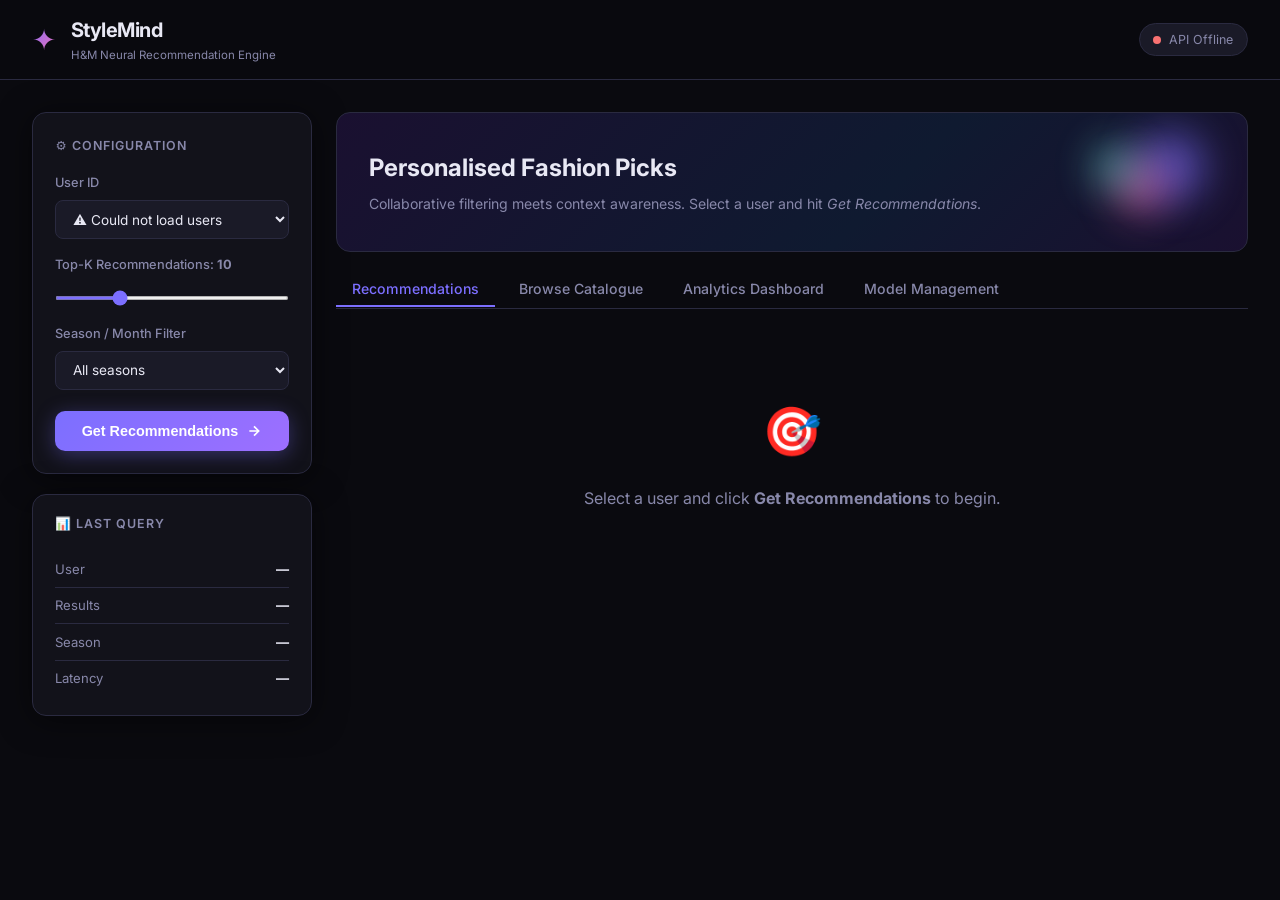
<file: Frontend/index.html>
<!DOCTYPE html>
<html lang="en">

<head>
  <meta charset="UTF-8" />
  <meta name="viewport" content="width=device-width, initial-scale=1.0" />
  <title>H&M Neural Recommendation Engine</title>
  <meta name="description"
    content="Context-aware fashion recommendations powered by collaborative filtering on the H&M dataset." />
  <link rel="preconnect" href="https://fonts.googleapis.com" />
  <link rel="preconnect" href="https://fonts.gstatic.com" crossorigin />
  <link href="https://fonts.googleapis.com/css2?family=Inter:wght@300;400;500;600;700;800&display=swap"
    rel="stylesheet" />
  <link rel="stylesheet" href="style.css" />
  <script src="https://cdn.plot.ly/plotly-2.35.2.min.js" charset="utf-8"></script>
</head>

<body>


  <!-- ─── HEADER ─── -->
  <header class="header">
    <div class="header-inner">
      <div class="logo">
        <span class="logo-icon">✦</span>
        <div>
          <h1>StyleMind</h1>
          <p>H&M Neural Recommendation Engine</p>
        </div>
      </div>
      <div class="header-badge">
        <span class="dot" id="status-dot"></span>
        <span id="status-text">Connecting…</span>
      </div>
    </div>
  </header>

  <!-- ─── MAIN LAYOUT ─── -->
  <main class="main">

    <!-- ── SIDEBAR ── -->
    <aside class="sidebar">
      <section class="card">
        <h2 class="section-title">⚙ Configuration</h2>

        <label class="field-label" for="user-select">User ID</label>
        <select id="user-select" class="select">
          <option value="">Loading users…</option>
        </select>

        <label class="field-label" for="topk-range">
          Top-K Recommendations: <strong id="topk-val">10</strong>
        </label>
        <input type="range" id="topk-range" class="range" min="3" max="30" value="10" />

        <label class="field-label" for="month-select">Season / Month Filter</label>
        <select id="month-select" class="select">
          <option value="">All seasons</option>
          <option value="12">❄ Winter (Dec)</option>
          <option value="1">❄ Winter (Jan)</option>
          <option value="2">❄ Winter (Feb)</option>
          <option value="3">🌸 Spring (Mar)</option>
          <option value="4">🌸 Spring (Apr)</option>
          <option value="5">🌸 Spring (May)</option>
          <option value="6">☀ Summer (Jun)</option>
          <option value="7">☀ Summer (Jul)</option>
          <option value="8">☀ Summer (Aug)</option>
          <option value="9">🍂 Autumn (Sep)</option>
          <option value="10">🍂 Autumn (Oct)</option>
          <option value="11">🍂 Autumn (Nov)</option>
        </select>

        <button class="btn-primary" id="recommend-btn" onclick="fetchRecommendations()">
          <span>Get Recommendations</span>
          <svg width="16" height="16" viewBox="0 0 24 24" fill="none" stroke="currentColor" stroke-width="2.5">
            <path d="M5 12h14M12 5l7 7-7 7" />
          </svg>
        </button>
      </section>

      <!-- Stats card -->
      <section class="card stats-card">
        <h2 class="section-title">📊 Last Query</h2>
        <div class="stat-row"><span>User</span><strong id="stat-user">—</strong></div>
        <div class="stat-row"><span>Results</span><strong id="stat-count">—</strong></div>
        <div class="stat-row"><span>Season</span><strong id="stat-month">—</strong></div>
        <div class="stat-row"><span>Latency</span><strong id="stat-latency">—</strong></div>
      </section>
    </aside>

    <!-- ── CONTENT ── -->
    <div class="content">

      <!-- Hero banner -->
      <div class="hero-banner">
        <div class="hero-text">
          <h2>Personalised Fashion Picks</h2>
          <p>Collaborative filtering meets context awareness. Select a user and hit <em>Get Recommendations</em>.</p>
        </div>
        <div class="hero-graphic">
          <div class="orb orb1"></div>
          <div class="orb orb2"></div>
          <div class="orb orb3"></div>
        </div>
      </div>

      <!-- Tabs -->
      <div class="tabs">
        <button class="tab active" id="tab-recs" onclick="switchTab('recs')">Recommendations</button>
        <button class="tab" id="tab-browse" onclick="switchTab('browse')">Browse Catalogue</button>
        <button class="tab" id="tab-analytics" onclick="switchTab('analytics')">Analytics Dashboard</button>
        <button class="tab" id="tab-train" onclick="switchTab('train')">Model Management</button>
      </div>

      <!-- Recommendations grid -->
      <div id="panel-recs">
        <div id="rec-grid" class="grid">
          <div class="empty-state">
            <div class="empty-icon">🎯</div>
            <p>Select a user and click <strong>Get Recommendations</strong> to begin.</p>
          </div>
        </div>
        <div id="rec-loader" class="loader hidden">
          <div class="spinner"></div>
          <p>Computing recommendations…</p>
        </div>
      </div>

      <!-- Catalogue panel -->
      <div id="panel-browse" class="hidden">
        <div id="cat-grid" class="grid">
          <div class="empty-state">
            <div class="empty-icon">👗</div>
            <p>Loading catalogue…</p>
          </div>
        </div>
        <div class="pagination">
          <button class="btn-ghost" id="cat-prev" onclick="changePage(-1)">← Prev</button>
          <span id="cat-page">Page 1</span>
          <button class="btn-ghost" id="cat-next" onclick="changePage(1)">Next →</button>
        </div>
      </div>

      <!-- Analytics panel -->
      <div id="panel-analytics" class="hidden">
        <div class="analytics-header">
            <div class="stat-box">
                <h4 id="count-users">0</h4>
                <p>Unique Users</p>
            </div>
            <div class="stat-box">
                <h4 id="count-items">0</h4>
                <p>Unique Items</p>
            </div>
            <div class="stat-box">
                <h4 id="count-interactions">0</h4>
                <p>Interactions</p>
            </div>
        </div>
        <div class="chart-container grid-charts">
            <div id="chart-seasonal" class="chart"></div>
            <div id="chart-user" class="chart"></div>
        </div>
      </div>

      <!-- Training panel -->
      <div id="panel-train" class="hidden">
        <div class="card training-card">
            <h3>🧠 Neural Model Training</h3>
            <p>Retrain the Neural Collaborative Filtering model using the latest interaction data.</p>
            <div class="training-info">
                <span>Epochs: 3</span>
                <span>Batch Size: 256</span>
            </div>
            <button class="btn-primary" id="train-btn" onclick="triggerTraining()">
                <span>🚀 Start Model Training</span>
            </button>
            <div id="train-progress-container" class="hidden">
                <div class="progress-bar-wrap">
                    <div id="train-progress-fill" class="progress-fill"></div>
                </div>
                <p id="train-status">Initializing...</p>
            </div>
        </div>
      </div>

    </div>
  </main>

  <script src="script.js"></script>
</body>

</html>
</file>
<file: Frontend/style.css>
/* ─── Reset & Base ─── */
*,
*::before,
*::after {
  box-sizing: border-box;
  margin: 0;
  padding: 0;
}

:root {
  --bg: #0a0a0f;
  --surface: #12121a;
  --surface2: #1a1a27;
  --border: #2a2a40;
  --accent: #7c6fff;
  --accent2: #ff6fb0;
  --accent3: #6fffe9;
  --text: #e8e8f4;
  --text-muted: #8888aa;
  --radius: 14px;
  --shadow: 0 4px 32px rgba(0, 0, 0, .5);
}

html {
  font-size: 16px;
  scroll-behavior: smooth;
}

body {
  font-family: 'Inter', system-ui, sans-serif;
  background: var(--bg);
  color: var(--text);
  min-height: 100vh;
  line-height: 1.6;
}

/* ─── Header ─── */
.header {
  position: sticky;
  top: 0;
  z-index: 100;
  background: rgba(10, 10, 15, .85);
  backdrop-filter: blur(16px);
  border-bottom: 1px solid var(--border);
}

.header-inner {
  max-width: 1400px;
  margin: auto;
  padding: .9rem 2rem;
  display: flex;
  align-items: center;
  justify-content: space-between;
}

.logo {
  display: flex;
  align-items: center;
  gap: .9rem;
}

.logo-icon {
  font-size: 1.8rem;
  background: linear-gradient(135deg, var(--accent), var(--accent2));
  -webkit-background-clip: text;
  background-clip: text;
  -webkit-text-fill-color: transparent;
  animation: pulse 3s ease-in-out infinite;
}

@keyframes pulse {

  0%,
  100% {
    opacity: 1
  }

  50% {
    opacity: .6
  }
}

.logo h1 {
  font-size: 1.25rem;
  font-weight: 700;
  letter-spacing: -.5px;
}

.logo p {
  font-size: .72rem;
  color: var(--text-muted);
}

.header-badge {
  display: flex;
  align-items: center;
  gap: .5rem;
  padding: .35rem .85rem;
  background: var(--surface2);
  border: 1px solid var(--border);
  border-radius: 999px;
  font-size: .78rem;
  color: var(--text-muted);
}

.dot {
  width: 8px;
  height: 8px;
  border-radius: 50%;
  background: #555;
  transition: background .4s;
}

.dot.online {
  background: #4ade80;
  box-shadow: 0 0 8px #4ade80;
}

.dot.offline {
  background: #f87171;
}

/* ─── Main layout ─── */
.main {
  max-width: 1400px;
  margin: 2rem auto;
  padding: 0 2rem;
  display: grid;
  grid-template-columns: 280px 1fr;
  gap: 1.5rem;
}

/* ─── Cards / Sidebar ─── */
.sidebar {
  display: flex;
  flex-direction: column;
  gap: 1.25rem;
}

.card {
  background: var(--surface);
  border: 1px solid var(--border);
  border-radius: var(--radius);
  padding: 1.4rem;
  box-shadow: var(--shadow);
}

.section-title {
  font-size: .78rem;
  font-weight: 600;
  letter-spacing: .08em;
  text-transform: uppercase;
  color: var(--text-muted);
  margin-bottom: 1.1rem;
}

.field-label {
  display: block;
  font-size: .8rem;
  font-weight: 500;
  color: var(--text-muted);
  margin: 1rem 0 .4rem;
}

.field-label:first-of-type {
  margin-top: 0;
}

.select,
.range {
  width: 100%;
  background: var(--surface2);
  border: 1px solid var(--border);
  border-radius: 8px;
  color: var(--text);
  padding: .6rem .8rem;
  font-size: .85rem;
  font-family: inherit;
  outline: none;
  transition: border-color .2s;
  appearance: auto;
}

.select:focus {
  border-color: var(--accent);
}

.range {
  padding: 0;
  height: 4px;
  cursor: pointer;
  accent-color: var(--accent);
  border: none;
  background: var(--border);
}

.range::-webkit-slider-thumb {
  accent-color: var(--accent);
}

.btn-primary {
  display: flex;
  align-items: center;
  justify-content: center;
  gap: .5rem;
  width: 100%;
  margin-top: 1.3rem;
  padding: .75rem 1rem;
  background: linear-gradient(135deg, var(--accent), #9d6fff);
  border: none;
  border-radius: 10px;
  color: #fff;
  font-size: .9rem;
  font-weight: 600;
  cursor: pointer;
  transition: transform .15s, box-shadow .15s, opacity .15s;
  box-shadow: 0 4px 20px rgba(124, 111, 255, .35);
}

.btn-primary:hover {
  transform: translateY(-2px);
  box-shadow: 0 8px 28px rgba(124, 111, 255, .5);
}

.btn-primary:active {
  transform: translateY(0);
}

.btn-primary:disabled {
  opacity: .5;
  cursor: not-allowed;
  transform: none;
}

/* Stats */
.stats-card {
  padding: 1.2rem 1.4rem;
}

.stat-row {
  display: flex;
  justify-content: space-between;
  align-items: center;
  padding: .45rem 0;
  border-bottom: 1px solid var(--border);
  font-size: .82rem;
}

.stat-row:last-child {
  border-bottom: none;
}

.stat-row span {
  color: var(--text-muted);
}

.stat-row strong {
  color: var(--text);
}

/* ─── Content area ─── */
.content {
  display: flex;
  flex-direction: column;
  gap: 1.25rem;
}

/* Hero */
.hero-banner {
  background: linear-gradient(135deg, #1a1030 0%, #0f1a30 60%, #1a1030 100%);
  border: 1px solid var(--border);
  border-radius: var(--radius);
  padding: 1.8rem 2rem;
  display: flex;
  align-items: center;
  justify-content: space-between;
  overflow: hidden;
  position: relative;
}

.hero-text h2 {
  font-size: 1.5rem;
  font-weight: 700;
}

.hero-text p {
  font-size: .88rem;
  color: var(--text-muted);
  margin-top: .35rem;
}

.hero-graphic {
  position: relative;
  width: 120px;
  height: 80px;
  flex-shrink: 0;
}

.orb {
  position: absolute;
  border-radius: 50%;
  filter: blur(20px);
  opacity: .6;
  animation: float 6s ease-in-out infinite;
}

.orb1 {
  width: 70px;
  height: 70px;
  background: var(--accent);
  top: -10px;
  right: 10px;
  animation-delay: 0s;
}

.orb2 {
  width: 50px;
  height: 50px;
  background: var(--accent2);
  top: 20px;
  right: 50px;
  animation-delay: 2s;
}

.orb3 {
  width: 40px;
  height: 40px;
  background: var(--accent3);
  top: 5px;
  right: 80px;
  animation-delay: 4s;
}

@keyframes float {

  0%,
  100% {
    transform: translateY(0)
  }

  50% {
    transform: translateY(-12px)
  }
}

/* Tabs */
.tabs {
  display: flex;
  gap: .5rem;
  border-bottom: 1px solid var(--border);
  padding-bottom: .1rem;
}

.tab {
  background: none;
  border: none;
  color: var(--text-muted);
  font-family: inherit;
  font-size: .88rem;
  font-weight: 500;
  padding: .5rem 1rem;
  cursor: pointer;
  border-radius: 8px 8px 0 0;
  transition: color .2s, background .2s;
  border-bottom: 2px solid transparent;
}

.tab:hover {
  color: var(--text);
  background: var(--surface);
}

.tab.active {
  color: var(--accent);
  border-bottom-color: var(--accent);
}

/* ─── Grid ─── */
.grid {
  display: grid;
  grid-template-columns: repeat(auto-fill, minmax(210px, 1fr));
  gap: 1rem;
}

/* Item card */
.item-card {
  background: var(--surface);
  border: 1px solid var(--border);
  border-radius: var(--radius);
  padding: 1.1rem;
  display: flex;
  flex-direction: column;
  gap: .5rem;
  transition: transform .2s, border-color .2s, box-shadow .2s;
  cursor: default;
  animation: fadeIn .4s ease both;
}

@keyframes fadeIn {
  from {
    opacity: 0;
    transform: translateY(10px)
  }

  to {
    opacity: 1;
    transform: translateY(0)
  }
}

.item-card:hover {
  transform: translateY(-4px);
  border-color: var(--accent);
  box-shadow: 0 8px 32px rgba(124, 111, 255, .2);
}

.item-card-img {
  width: 100%;
  height: 260px;
  object-fit: cover;
  border-radius: 10px;
  margin-bottom: .2rem;
  background: var(--surface2);
}

.item-card-icon {
  font-size: 2rem;
  text-align: center;
  background: var(--surface2);
  border-radius: 10px;
  padding: .6rem;
}

.item-card-name {
  font-size: .88rem;
  font-weight: 600;
  line-height: 1.3;
}

.item-card-type {
  font-size: .73rem;
  color: var(--text-muted);
}

.item-card-tags {
  display: flex;
  flex-wrap: wrap;
  gap: .3rem;
  margin-top: .2rem;
}

.tag {
  font-size: .65rem;
  padding: .15rem .45rem;
  border-radius: 999px;
  border: 1px solid var(--border);
  color: var(--text-muted);
}

.tag.accent {
  border-color: var(--accent);
  color: var(--accent);
}

.tag.accent2 {
  border-color: var(--accent2);
  color: var(--accent2);
}

.score-bar-wrap {
  margin-top: .4rem;
}

.score-label {
  display: flex;
  justify-content: space-between;
  font-size: .7rem;
  color: var(--text-muted);
  margin-bottom: .2rem;
}

.score-bar {
  height: 4px;
  border-radius: 999px;
  background: var(--border);
  overflow: hidden;
}

.score-fill {
  height: 100%;
  border-radius: 999px;
  background: linear-gradient(90deg, var(--accent), var(--accent2));
  transition: width .6s ease;
}

.pop-badge {
  font-size: .68rem;
  color: var(--accent3);
  display: flex;
  align-items: center;
  gap: .25rem;
}

/* Empty state */
.empty-state {
  grid-column: 1/-1;
  display: flex;
  flex-direction: column;
  align-items: center;
  justify-content: center;
  padding: 4rem 2rem;
  color: var(--text-muted);
  text-align: center;
  gap: 1rem;
}

.empty-icon {
  font-size: 3rem;
}

/* Loader */
.loader {
  display: flex;
  flex-direction: column;
  align-items: center;
  gap: 1rem;
  padding: 3rem;
  color: var(--text-muted);
}

.spinner {
  width: 36px;
  height: 36px;
  border: 3px solid var(--border);
  border-top-color: var(--accent);
  border-radius: 50%;
  animation: spin .8s linear infinite;
}

@keyframes spin {
  to {
    transform: rotate(360deg);
  }
}

/* Pagination */
.pagination {
  display: flex;
  align-items: center;
  justify-content: center;
  gap: 1rem;
  margin-top: 1.2rem;
  font-size: .85rem;
  color: var(--text-muted);
}

.btn-ghost {
  background: var(--surface2);
  border: 1px solid var(--border);
  color: var(--text);
  border-radius: 8px;
  padding: .45rem .9rem;
  font-family: inherit;
  font-size: .82rem;
  cursor: pointer;
  transition: border-color .2s;
}

.btn-ghost:hover {
  border-color: var(--accent);
  color: var(--accent);
}

.btn-ghost:disabled {
  opacity: .35;
  cursor: not-allowed;
}

.hidden {
  display: none !important;
}

/* ─── Responsive ─── */
@media (max-width: 900px) {
  .main {
    grid-template-columns: 1fr;
  }

  .hero-graphic {
    display: none;
  }
}

@media (max-width: 600px) {
  .header-inner {
    padding: .8rem 1rem;
  }

  .main {
    padding: 0 1rem;
    margin: 1rem auto;
  }
}

/* ─── NEW: Analytics & Training ─── */
.analytics-header {
  display: grid;
  grid-template-columns: repeat(3, 1fr);
  gap: 1rem;
  margin-bottom: 1rem;
}

.stat-box {
  background: var(--surface);
  border: 1px solid var(--border);
  border-radius: var(--radius);
  padding: 1.5rem;
  text-align: center;
}

.stat-box h4 {
  font-size: 1.8rem;
  font-weight: 800;
  margin-bottom: .2rem;
  background: linear-gradient(135deg, var(--accent), var(--accent3));
  -webkit-background-clip: text;
  -webkit-text-fill-color: transparent;
}

.stat-box p {
  font-size: .8rem;
  color: var(--text-muted);
}

.chart-container {
  background: var(--surface);
  border: 1px solid var(--border);
  border-radius: var(--radius);
  padding: 1rem;
  min-height: 400px;
}

.grid-charts {
  display: grid;
  grid-template-columns: 1fr 1fr;
  gap: 1rem;
}

@media (max-width: 1000px) {
  .grid-charts {
    grid-template-columns: 1fr;
  }
}

.chart {
  width: 100%;
  height: 100%;
  min-height: 350px;
}

.training-card {
  text-align: center;
  max-width: 600px;
  margin: 2rem auto;
}

.training-card h3 {
  margin-bottom: .5rem;
}

.training-card p {
  color: var(--text-muted);
  font-size: .9rem;
  margin-bottom: 1.5rem;
}

.training-info {
  display: flex;
  justify-content: center;
  gap: 2rem;
  margin-bottom: 1.5rem;
  font-size: .85rem;
  color: var(--accent);
  font-weight: 600;
}

#train-progress-container {
  margin-top: 2rem;
}

.progress-bar-wrap {
  width: 100%;
  height: 10px;
  background: var(--surface2);
  border-radius: 999px;
  margin-bottom: .5rem;
  overflow: hidden;
}

.progress-fill {
  width: 0%;
  height: 100%;
  background: linear-gradient(90deg, var(--accent), var(--accent3));
  transition: width 0.3s ease;
}

#train-status {
  font-size: .8rem;
  color: var(--text-muted);
}
</file>
